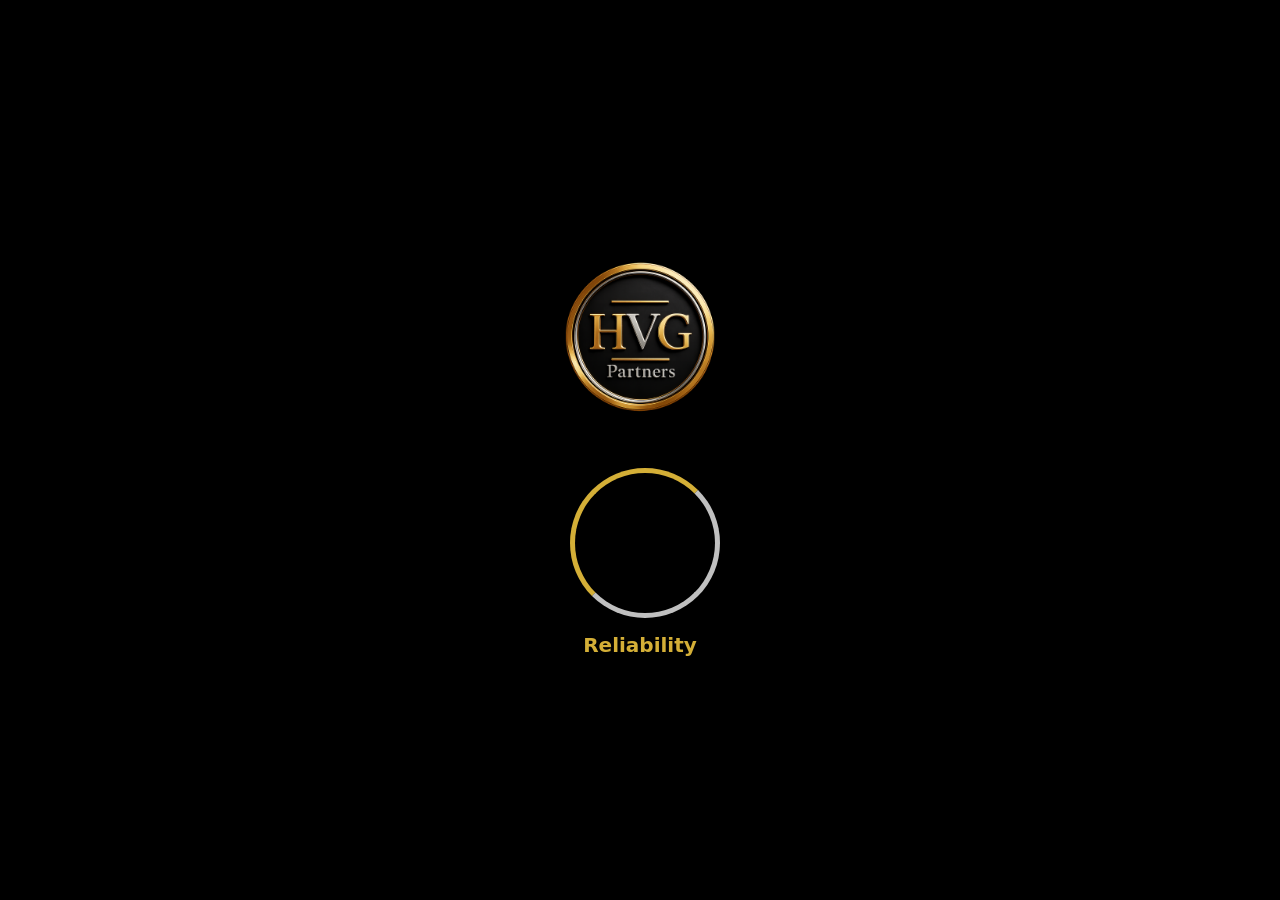
<file: index.html>
<!DOCTYPE html>
<html lang="gr">
<head>
  <meta charset="UTF-8" />
  <title>HVG & Partners</title>
  <meta name="viewport" content="width=device-width, initial-scale=1" />
  <link rel="stylesheet" href="css/styles.css" />
</head>

<body>

<!-- SPLASH -->
<div id="splash">
  <div class="splash-inner">

    <img src="img/logo.png" class="splash-logo" alt="HVG Logo">

    <div class="loader">
      <div class="ring ring-gold"></div>
      <div class="ring ring-silver"></div>
    </div>

    <div class="splash-words">
      <span>Reliability</span>
      <span>Prestige</span>
      <span>Reputation</span>
      <span>Innovation</span>
      <span>Additional income</span>
    </div>

  </div>
</div>

<script src="js/lang.js"></script>
<script src="js/ui.js"></script>

</body>
</html>
</file>
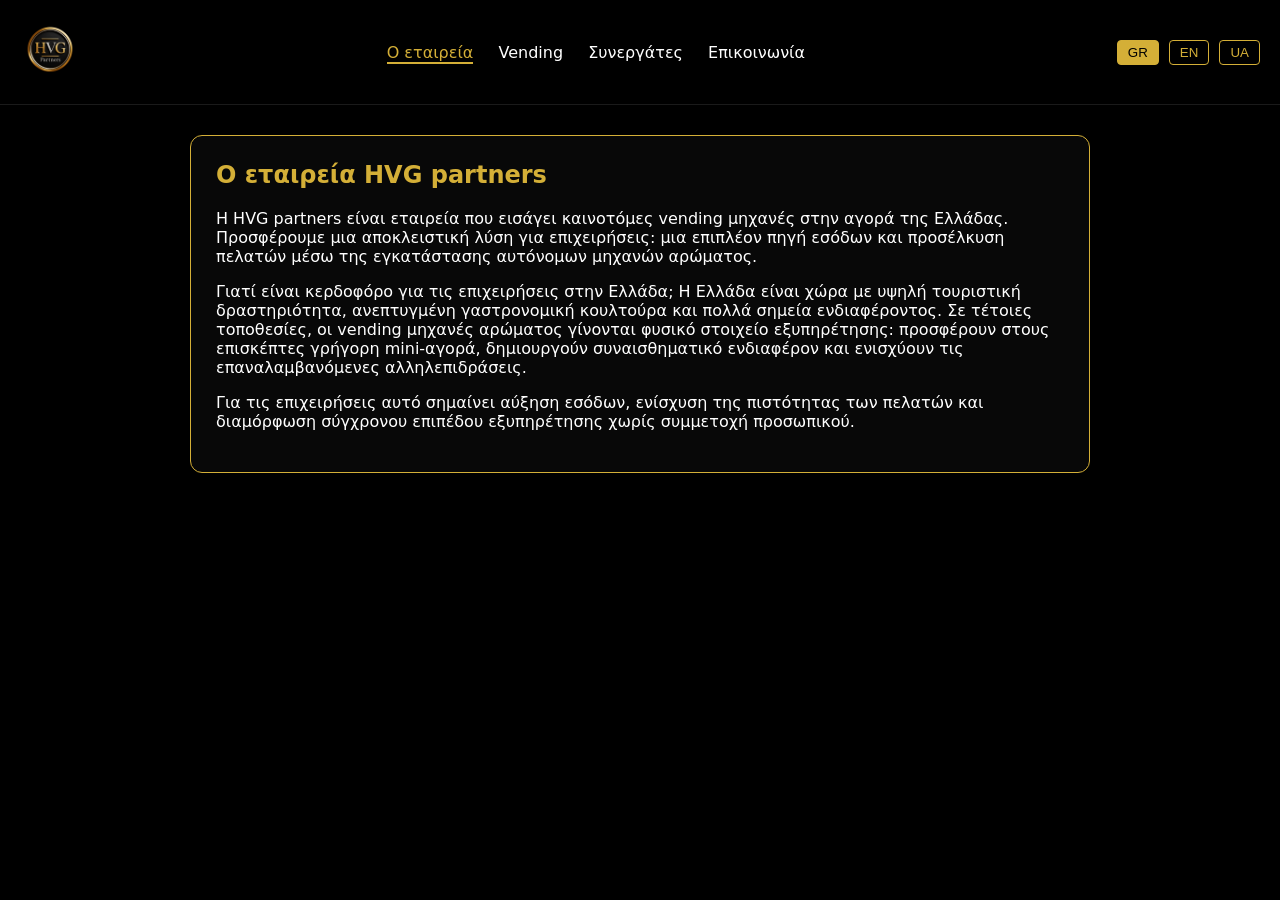
<file: about.html>
<!DOCTYPE html>
<html lang="gr">
<head>
  <meta charset="UTF-8" />
  <title>About — HVG Partners</title>
  <meta name="viewport" content="width=device-width, initial-scale=1" />
  <link rel="stylesheet" href="css/styles.css" />
</head>

<body>

<header class="site-header">

  <!-- GREEK -->
  <div class="header-inner lang lang-gr">
    <div class="logo"><img src="img/logo.png" alt="HVG Logo" /></div>

    <nav class="main-nav">
      <a href="about.html" class="active">Ο εταιρεία</a>
      <a href="vending.html">Vending</a>
      <a href="partners.html">Συνεργάτες</a>
      <a href="contacts.html">Επικοινωνία</a>
    </nav>

    <div class="lang-switch">
      <button data-lang="gr">GR</button>
      <button data-lang="en">EN</button>
      <button data-lang="ua">UA</button>
    </div>
  </div>

  <!-- ENGLISH -->
  <div class="header-inner lang lang-en" style="display:none;">
    <div class="logo"><img src="img/logo.png" alt="HVG Logo" /></div>

    <nav class="main-nav">
      <a href="about.html" class="active">About us</a>
      <a href="vending.html">Vending</a>
      <a href="partners.html">Partners</a>
      <a href="contacts.html">Contacts</a>
    </nav>

    <div class="lang-switch">
      <button data-lang="gr">GR</button>
      <button data-lang="en">EN</button>
      <button data-lang="ua">UA</button>
    </div>
  </div>

  <!-- UKRAINIAN -->
  <div class="header-inner lang lang-ua" style="display:none;">
    <div class="logo"><img src="img/logo.png" alt="HVG Logo" /></div>

    <nav class="main-nav">
      <a href="about.html" class="active">Про нас</a>
      <a href="vending.html">Вендінг</a>
      <a href="partners.html">Партнерам</a>
      <a href="contacts.html">Контакти</a>
    </nav>

    <div class="lang-switch">
      <button data-lang="gr">GR</button>
      <button data-lang="en">EN</button>
      <button data-lang="ua">UA</button>
    </div>
  </div>

</header>

<main class="page">

  <!-- GREEK VERSION -->
  <div class="lang lang-gr">
    <section class="section">
      <h1>Ο εταιρεία HVG partners</h1>

      <p>
        Η HVG partners είναι εταιρεία που εισάγει καινοτόμες vending μηχανές στην αγορά της Ελλάδας.
        Προσφέρουμε μια αποκλειστική λύση για επιχειρήσεις: μια επιπλέον πηγή εσόδων και προσέλκυση
        πελατών μέσω της εγκατάστασης αυτόνομων μηχανών αρώματος.
      </p>

      <p>
        Γιατί είναι κερδοφόρο για τις επιχειρήσεις στην Ελλάδα;
        Η Ελλάδα είναι χώρα με υψηλή τουριστική δραστηριότητα, ανεπτυγμένη γαστρονομική κουλτούρα
        και πολλά σημεία ενδιαφέροντος. Σε τέτοιες τοποθεσίες, οι vending μηχανές αρώματος γίνονται
        φυσικό στοιχείο εξυπηρέτησης: προσφέρουν στους επισκέπτες γρήγορη mini‑αγορά, δημιουργούν
        συναισθηματικό ενδιαφέρον και ενισχύουν τις επαναλαμβανόμενες αλληλεπιδράσεις.
      </p>

      <p>
        Για τις επιχειρήσεις αυτό σημαίνει αύξηση εσόδων, ενίσχυση της πιστότητας των πελατών και
        διαμόρφωση σύγχρονου επιπέδου εξυπηρέτησης χωρίς συμμετοχή προσωπικού.
      </p>
    </section>
  </div>

  <!-- ENGLISH VERSION -->
  <div class="lang lang-en" style="display:none;">
    <section class="section">
      <h1>About HVG partners</h1>

      <p>
        HVG partners is a company implementing innovative vending machines in the Greek market.
        We offer an exclusive solution for businesses: an additional source of income and increased
        customer flow through the installation of autonomous perfume vending machines.
      </p>

      <p>
        Why is this profitable for businesses in Greece?
        Greece is a country with high tourist activity, a strong restaurant culture and many points
        of attraction. In such locations, perfume vending machines become a natural part of service:
        they offer guests a fast mini‑purchase, create emotional interest and stimulate repeated
        interactions.
      </p>

      <p>
        For businesses this means increased revenue, higher customer loyalty and a modern level of
        service without staff involvement.
      </p>
    </section>
  </div>

  <!-- UKRAINIAN VERSION -->
  <div class="lang lang-ua" style="display:none;">
    <section class="section">
      <h1>Про нас — HVG partners</h1>

      <p>
        HVG partners — компанія, що впроваджує інноваційні вендингові апарати на ринку Греції.
        Ми пропонуємо ексклюзивне рішення для бізнесу: додаткове джерело доходу та залучення потоку
        клієнтів завдяки встановленню автономних вендингових апаратів з парфюмом.
      </p>

      <p>
        Чому це вигідно для бізнесу в Греції?
        Греція — країна з високою туристичною активністю, розвиненою ресторанною культурою та великою
        кількістю точок притягання. У таких локаціях вендингові апарати з парфюмом стають природним
        елементом сервісу: вони пропонують гостям швидкий формат міні‑покупки, створюють емоційний
        інтерес та стимулюють повторні взаємодії.
      </p>

      <p>
        Для бізнесу це означає зростання виручки, підвищення лояльності клієнтів та формування
        сучасного рівня обслуговування без участі персоналу.
      </p>
    </section>
  </div>

</main>

<script src="js/lang.js"></script>

</body>
</html>
</file>
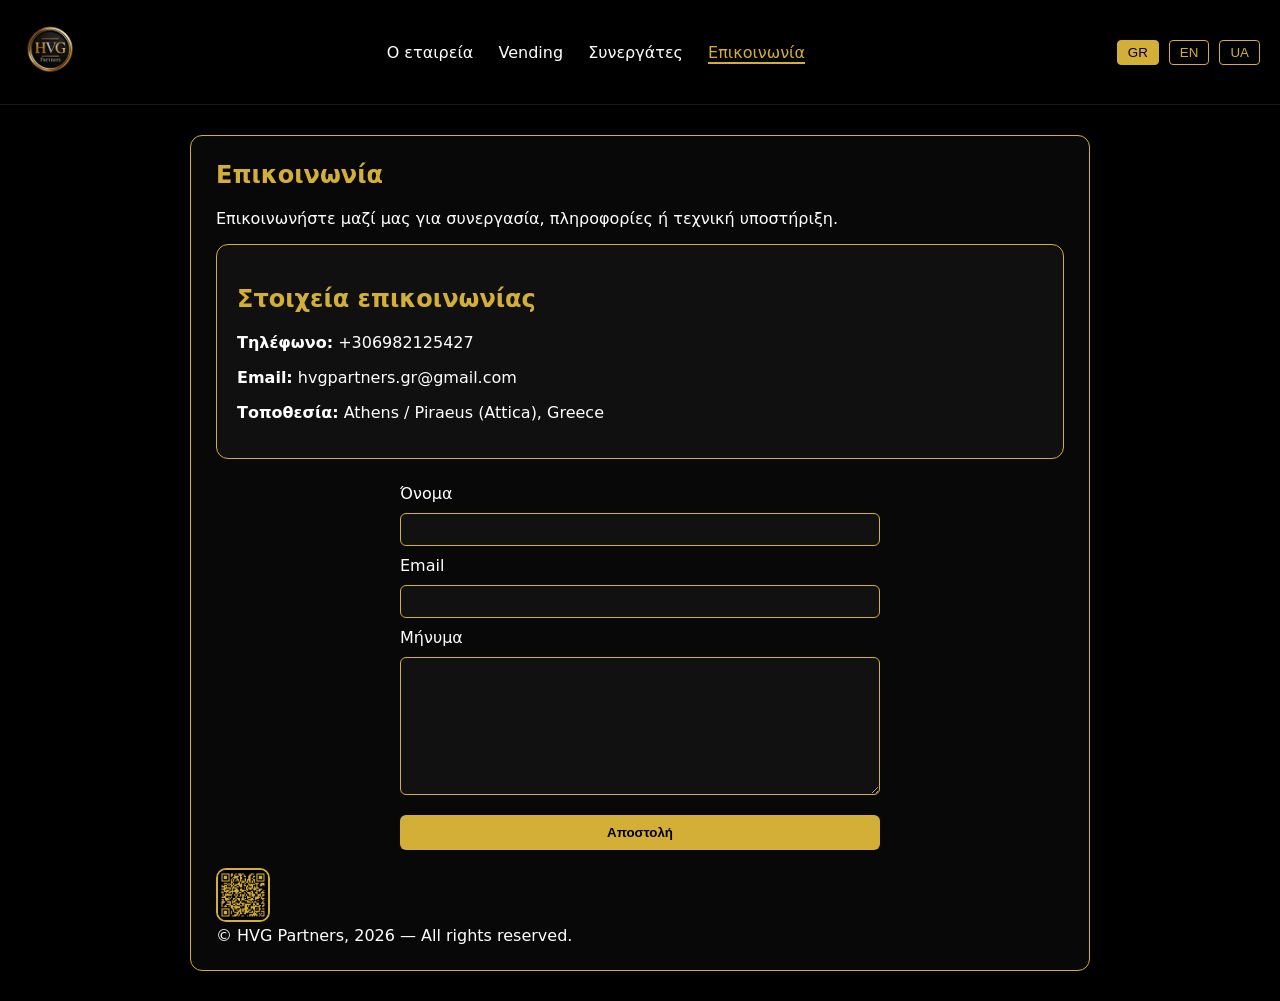
<file: contacts.html>
<!DOCTYPE html>
<html lang="gr">
<head>
  <meta charset="UTF-8" />
  <title>Contacts — HVG Partners</title>
  <meta name="viewport" content="width=device-width, initial-scale=1" />
  <link rel="stylesheet" href="css/styles.css" />
</head>

<body>

<header class="site-header">

  <!-- GREEK -->
  <div class="header-inner lang lang-gr">
    <div class="logo"><img src="img/logo.png" alt="HVG Logo" /></div>

    <nav class="main-nav">
      <a href="about.html">Ο εταιρεία</a>
      <a href="vending.html">Vending</a>
      <a href="partners.html">Συνεργάτες</a>
      <a href="contacts.html" class="active">Επικοινωνία</a>
    </nav>

    <div class="lang-switch">
      <button data-lang="gr">GR</button>
      <button data-lang="en">EN</button>
      <button data-lang="ua">UA</button>
    </div>
  </div>

  <!-- ENGLISH -->
  <div class="header-inner lang lang-en" style="display:none;">
    <div class="logo"><img src="img/logo.png" alt="HVG Logo" /></div>

    <nav class="main-nav">
      <a href="about.html">About us</a>
      <a href="vending.html">Vending</a>
      <a href="partners.html">Partners</a>
      <a href="contacts.html" class="active">Contacts</a>
    </nav>

    <div class="lang-switch">
      <button data-lang="gr">GR</button>
      <button data-lang="en">EN</button>
      <button data-lang="ua">UA</button>
    </div>
  </div>

  <!-- UKRAINIAN -->
  <div class="header-inner lang lang-ua" style="display:none;">
    <div class="logo"><img src="img/logo.png" alt="HVG Logo" /></div>

    <nav class="main-nav">
      <a href="about.html">Про нас</a>
      <a href="vending.html">Вендінг</a>
      <a href="partners.html">Партнерам</a>
      <a href="contacts.html" class="active">Контакти</a>
    </nav>

    <div class="lang-switch">
      <button data-lang="gr">GR</button>
      <button data-lang="en">EN</button>
      <button data-lang="ua">UA</button>
    </div>
  </div>

</header>

<main class="page">

  <!-- GREEK -->
  <div class="lang lang-gr">
    <section class="section">
      <h1>Επικοινωνία</h1>
      <p>Επικοινωνήστε μαζί μας για συνεργασία, πληροφορίες ή τεχνική υποστήριξη.</p>

      <div class="contact-info">
        <h2>Στοιχεία επικοινωνίας</h2>
        <p><strong>Τηλέφωνο:</strong> +306982125427</p>
        <p><strong>Email:</strong> hvgpartners.gr@gmail.com</p>
        <p><strong>Τοποθεσία:</strong> Athens / Piraeus (Attica), Greece</p>
      </div>

      <form action="https://formspree.io/f/xdarrqoo" method="POST" class="contact-form">
        <label>Όνομα</label>
        <input type="text" name="name" required>

        <label>Email</label>
        <input type="email" name="email" required>

        <label>Μήνυμα</label>
        <textarea name="message" required></textarea>

        <button type="submit">Αποστολή</button>
        <div class="form-status"></div>
      </form>
       <div class="contact-extra">
        <div class="qr-left">
          <img src="img/qr.png" alt="QR HVG Partners">
        </div>
        <div class="legal-center">
          © HVG Partners, 2026 — All rights reserved.
        </div>
      </div>
    </section>
  </div>

  <!-- ENGLISH -->
  <div class="lang lang-en" style="display:none;">
    <section class="section">
      <h1>Contacts</h1>
      <p>Contact us for partnership, information or technical support.</p>

      <div class="contact-info">
        <h2>Contact details</h2>
        <p><strong>Phone:</strong> +306982125427</p>
        <p><strong>Email:</strong> hvgpartners.gr@gmail.com</p>
        <p><strong>Location:</strong> Athens / Piraeus (Attica), Greece</p>
      </div>

      <form action="https://formspree.io/f/xdarrqoo" method="POST" class="contact-form">
        <label>Name</label>
        <input type="text" name="name" required>

        <label>Email</label>
        <input type="email" name="email" required>

        <label>Message</label>
        <textarea name="message" required></textarea>

        <button type="submit">Send</button>
        <div class="form-status"></div>
      </form>
       <div class="contact-extra">
        <div class="qr-left">
          <img src="img/qr.png" alt="QR HVG Partners">
        </div>
        <div class="legal-center">
          © HVG Partners, 2026 — All rights reserved.
        </div>
      </div>
    </section>
  </div>

  <!-- UKRAINIAN -->
  <div class="lang lang-ua" style="display:none;">
    <section class="section">
      <h1>Контакти</h1>
      <p>Зв’яжіться з нами для партнерства, інформації або технічної підтримки.</p>

      <div class="contact-info">
        <h2>Наші контакти</h2>
        <p><strong>Телефон:</strong> +306982125427</p>
        <p><strong>Email:</strong> hvgpartners.gr@gmail.com</p>
        <p><strong>Локація:</strong> Athens / Piraeus (Attica), Greece</p>
      </div>

      <form action="https://formspree.io/f/xdarrqoo" method="POST" class="contact-form">
        <label>Ім’я</label>
        <input type="text" name="name" required>

        <label>Email</label>
        <input type="email" name="email" required>

        <label>Повідомлення</label>
        <textarea name="message" required></textarea>

        <button type="submit">Надіслати</button>
        <div class="form-status"></div>
      </form>
       <div class="contact-extra">
        <div class="qr-left">
          <img src="img/qr.png" alt="QR HVG Partners">
        </div>
        <div class="legal-center">
          © HVG Partners, 2026 — All rights reserved.
        </div>
      </div>
    </section>
  </div>

</main>

<script src="js/lang.js"></script>
<script src="js/ui.js"></script>

</body>
</html>
</file>
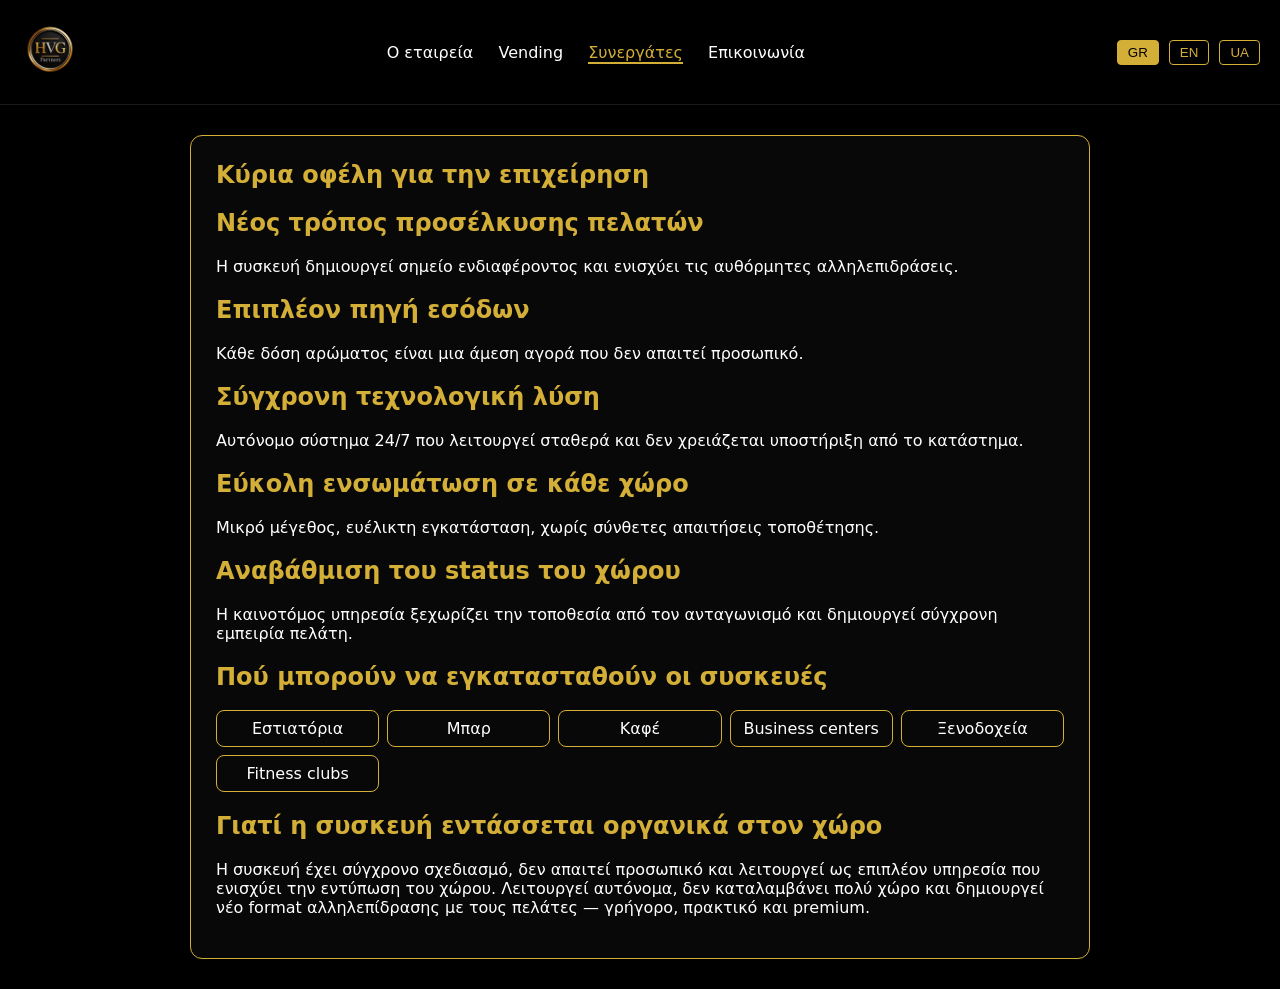
<file: partners.html>
<!DOCTYPE html>
<html lang="gr">
<head>
  <meta charset="UTF-8" />
  <title>Partners — HVG Partners</title>
  <meta name="viewport" content="width=device-width, initial-scale=1" />
  <link rel="stylesheet" href="css/styles.css" />
</head>

<body>

<header class="site-header">

  <!-- GREEK -->
  <div class="header-inner lang lang-gr">
    <div class="logo"><img src="img/logo.png" alt="HVG Logo" /></div>

    <nav class="main-nav">
      <a href="about.html">Ο εταιρεία</a>
      <a href="vending.html">Vending</a>
      <a href="partners.html" class="active">Συνεργάτες</a>
      <a href="contacts.html">Επικοινωνία</a>
    </nav>

    <div class="lang-switch">
      <button data-lang="gr">GR</button>
      <button data-lang="en">EN</button>
      <button data-lang="ua">UA</button>
    </div>
  </div>

  <!-- ENGLISH -->
  <div class="header-inner lang lang-en" style="display:none;">
    <div class="logo"><img src="img/logo.png" alt="HVG Logo" /></div>

    <nav class="main-nav">
      <a href="about.html">About us</a>
      <a href="vending.html">Vending</a>
      <a href="partners.html" class="active">Partners</a>
      <a href="contacts.html">Contacts</a>
    </nav>

    <div class="lang-switch">
      <button data-lang="gr">GR</button>
      <button data-lang="en">EN</button>
      <button data-lang="ua">UA</button>
    </div>
  </div>

  <!-- UKRAINIAN -->
  <div class="header-inner lang lang-ua" style="display:none;">
    <div class="logo"><img src="img/logo.png" alt="HVG Logo" /></div>

    <nav class="main-nav">
      <a href="about.html">Про нас</a>
      <a href="vending.html">Вендінг</a>
      <a href="partners.html" class="active">Партнерам</a>
      <a href="contacts.html">Контакти</a>
    </nav>

    <div class="lang-switch">
      <button data-lang="gr">GR</button>
      <button data-lang="en">EN</button>
      <button data-lang="ua">UA</button>
    </div>
  </div>

</header>

<main class="page">

  <!-- GREEK VERSION -->
  <div class="lang lang-gr">
    <section class="section">
      <h1>Κύρια οφέλη για την επιχείρηση</h1>

      <h2>Νέος τρόπος προσέλκυσης πελατών</h2>
      <p>Η συσκευή δημιουργεί σημείο ενδιαφέροντος και ενισχύει τις αυθόρμητες αλληλεπιδράσεις.</p>

      <h2>Επιπλέον πηγή εσόδων</h2>
      <p>Κάθε δόση αρώματος είναι μια άμεση αγορά που δεν απαιτεί προσωπικό.</p>

      <h2>Σύγχρονη τεχνολογική λύση</h2>
      <p>Αυτόνομο σύστημα 24/7 που λειτουργεί σταθερά και δεν χρειάζεται υποστήριξη από το κατάστημα.</p>

      <h2>Εύκολη ενσωμάτωση σε κάθε χώρο</h2>
      <p>Μικρό μέγεθος, ευέλικτη εγκατάσταση, χωρίς σύνθετες απαιτήσεις τοποθέτησης.</p>

      <h2>Αναβάθμιση του status του χώρου</h2>
      <p>Η καινοτόμος υπηρεσία ξεχωρίζει την τοποθεσία από τον ανταγωνισμό και δημιουργεί σύγχρονη εμπειρία πελάτη.</p>

      <h2>Πού μπορούν να εγκατασταθούν οι συσκευές</h2>
      <ul class="locations">
        <li>Εστιατόρια</li>
        <li>Μπαρ</li>
        <li>Καφέ</li>
        <li>Business centers</li>
        <li>Ξενοδοχεία</li>
        <li>Fitness clubs</li>
      </ul>

      <h2>Γιατί η συσκευή εντάσσεται οργανικά στον χώρο</h2>
      <p>
        Η συσκευή έχει σύγχρονο σχεδιασμό, δεν απαιτεί προσωπικό και λειτουργεί ως επιπλέον υπηρεσία
        που ενισχύει την εντύπωση του χώρου. Λειτουργεί αυτόνομα, δεν καταλαμβάνει πολύ χώρο
        και δημιουργεί νέο format αλληλεπίδρασης με τους πελάτες — γρήγορο, πρακτικό και premium.
      </p>
    </section>
  </div>

  <!-- ENGLISH VERSION -->
  <div class="lang lang-en" style="display:none;">
    <section class="section">
      <h1>Key benefits for business</h1>

      <h2>New way to attract customers</h2>
      <p>The machine creates a point of interest and stimulates impulsive interactions.</p>

      <h2>Additional source of income</h2>
      <p>Each fragrance dose is an instant purchase that does not require staff.</p>

      <h2>Modern technological solution</h2>
      <p>An autonomous 24/7 system that operates reliably and does not need venue‑side servicing.</p>

      <h2>Easy integration into any space</h2>
      <p>Compact format, flexible installation, no complex placement requirements.</p>

      <h2>Enhancing venue status</h2>
      <p>Innovative service differentiates the location from competitors and creates a modern customer experience.</p>

      <h2>Where machines can be installed</h2>
      <ul class="locations">
        <li>Restaurants</li>
        <li>Bars</li>
        <li>Cafés</li>
        <li>Business centers</li>
        <li>Hotels</li>
        <li>Fitness clubs</li>
      </ul>

      <h2>Why the machine fits naturally into the space</h2>
      <p>
        The machine has a modern design, requires no staff and becomes an additional service
        that amplifies the impression of the venue. It operates autonomously, takes little space
        and creates a new format of interaction with customers — fast, convenient and premium.
      </p>
    </section>
  </div>

  <!-- UKRAINIAN VERSION -->
  <div class="lang lang-ua" style="display:none;">
    <section class="section">
      <h1>Ключові переваги для бізнесу</h1>

      <h2>Новий формат залучення клієнтів</h2>
      <p>Апарат створює точку інтересу та стимулює імпульсні взаємодії.</p>

      <h2>Додаткове джерело доходу</h2>
      <p>Кожна доза аромату — це миттєва покупка, що не потребує участі персоналу.</p>

      <h2>Сучасне технологічне рішення</h2>
      <p>Автономна система 24/7, яка працює стабільно і не потребує обслуговування з боку закладу.</p>

      <h2>Проста інтеграція в будь‑який простір</h2>
      <p>Компактний формат, гнучке встановлення, відсутність складних вимог до розміщення.</p>

      <h2>Підвищення статусу закладу</h2>
      <p>Інноваційний сервіс виділяє локацію серед конкурентів і формує сучасний клієнтський досвід.</p>

      <h2>Де можна встановлювати апарати</h2>
      <ul class="locations">
        <li>Ресторани</li>
        <li>Бари</li>
        <li>Кафе</li>
        <li>Бізнес‑центри</li>
        <li>Готелі</li>
        <li>Фітнес‑клуби</li>
      </ul>

      <h2>Чому апарат органічно вписується в простір</h2>
      <p>
        Апарат має сучасний дизайн, не потребує персоналу і стає додатковим сервісом,
        який підсилює враження від закладу. Він працює автономно, не займає багато місця
        і створює новий формат взаємодії з клієнтами — швидкий, зручний і преміальний.
      </p>
    </section>
  </div>

</main>

<script src="js/lang.js"></script>

</body>
</html>
</file>
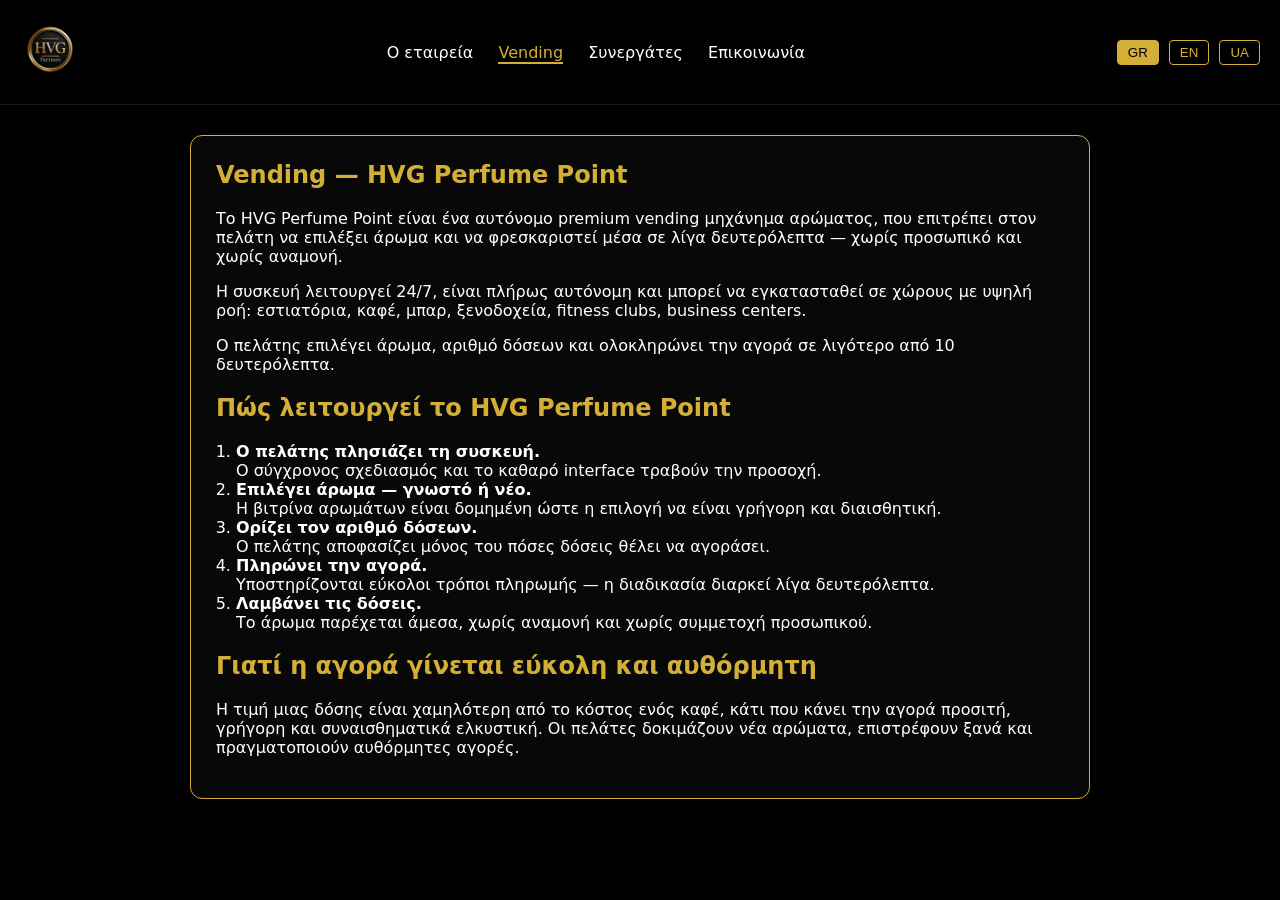
<file: vending.html>
<!DOCTYPE html>
<html lang="gr">
<head>
  <meta charset="UTF-8" />
  <title>Vending — HVG Partners</title>
  <meta name="viewport" content="width=device-width, initial-scale=1" />
  <link rel="stylesheet" href="css/styles.css" />
</head>

<body>

<header class="site-header">

  <!-- GREEK -->
  <div class="header-inner lang lang-gr">
    <div class="logo"><img src="img/logo.png" alt="HVG Logo" /></div>

    <nav class="main-nav">
      <a href="about.html">Ο εταιρεία</a>
      <a href="vending.html" class="active">Vending</a>
      <a href="partners.html">Συνεργάτες</a>
      <a href="contacts.html">Επικοινωνία</a>
    </nav>

    <div class="lang-switch">
      <button data-lang="gr">GR</button>
      <button data-lang="en">EN</button>
      <button data-lang="ua">UA</button>
    </div>
  </div>

  <!-- ENGLISH -->
  <div class="header-inner lang lang-en" style="display:none;">
    <div class="logo"><img src="img/logo.png" alt="HVG Logo" /></div>

    <nav class="main-nav">
      <a href="about.html">About us</a>
      <a href="vending.html" class="active">Vending</a>
      <a href="partners.html">Partners</a>
      <a href="contacts.html">Contacts</a>
    </nav>

    <div class="lang-switch">
      <button data-lang="gr">GR</button>
      <button data-lang="en">EN</button>
      <button data-lang="ua">UA</button>
    </div>
  </div>

  <!-- UKRAINIAN -->
  <div class="header-inner lang lang-ua" style="display:none;">
    <div class="logo"><img src="img/logo.png" alt="HVG Logo" /></div>

    <nav class="main-nav">
      <a href="about.html">Про нас</a>
      <a href="vending.html" class="active">Вендінг</a>
      <a href="partners.html">Партнерам</a>
      <a href="contacts.html">Контакти</a>
    </nav>

    <div class="lang-switch">
      <button data-lang="gr">GR</button>
      <button data-lang="en">EN</button>
      <button data-lang="ua">UA</button>
    </div>
  </div>

</header>

<main class="page">

  <!-- GREEK VERSION -->
  <div class="lang lang-gr">
    <section class="section">
      <h1>Vending — HVG Perfume Point</h1>

      <p>
        Το HVG Perfume Point είναι ένα αυτόνομο premium vending μηχάνημα αρώματος,
        που επιτρέπει στον πελάτη να επιλέξει άρωμα και να φρεσκαριστεί μέσα σε λίγα δευτερόλεπτα —
        χωρίς προσωπικό και χωρίς αναμονή.
      </p>

      <p>
        Η συσκευή λειτουργεί 24/7, είναι πλήρως αυτόνομη και μπορεί να εγκατασταθεί σε χώρους
        με υψηλή ροή: εστιατόρια, καφέ, μπαρ, ξενοδοχεία, fitness clubs, business centers.
      </p>

      <p>
        Ο πελάτης επιλέγει άρωμα, αριθμό δόσεων και ολοκληρώνει την αγορά σε λιγότερο από 10 δευτερόλεπτα.
      </p>

      <h2>Πώς λειτουργεί το HVG Perfume Point</h2>

      <ol class="steps">
        <li><strong>Ο πελάτης πλησιάζει τη συσκευή.</strong><br>Ο σύγχρονος σχεδιασμός και το καθαρό interface τραβούν την προσοχή.</li>

        <li><strong>Επιλέγει άρωμα — γνωστό ή νέο.</strong><br>Η βιτρίνα αρωμάτων είναι δομημένη ώστε η επιλογή να είναι γρήγορη και διαισθητική.</li>

        <li><strong>Ορίζει τον αριθμό δόσεων.</strong><br>Ο πελάτης αποφασίζει μόνος του πόσες δόσεις θέλει να αγοράσει.</li>

        <li><strong>Πληρώνει την αγορά.</strong><br>Υποστηρίζονται εύκολοι τρόποι πληρωμής — η διαδικασία διαρκεί λίγα δευτερόλεπτα.</li>

        <li><strong>Λαμβάνει τις δόσεις.</strong><br>Το άρωμα παρέχεται άμεσα, χωρίς αναμονή και χωρίς συμμετοχή προσωπικού.</li>
      </ol>

      <h2>Γιατί η αγορά γίνεται εύκολη και αυθόρμητη</h2>

      <p>
        Η τιμή μιας δόσης είναι χαμηλότερη από το κόστος ενός καφέ, κάτι που κάνει την αγορά
        προσιτή, γρήγορη και συναισθηματικά ελκυστική. Οι πελάτες δοκιμάζουν νέα αρώματα,
        επιστρέφουν ξανά και πραγματοποιούν αυθόρμητες αγορές.
      </p>
    </section>
  </div>

  <!-- ENGLISH VERSION -->
  <div class="lang lang-en" style="display:none;">
    <section class="section">
      <h1>Vending — HVG Perfume Point</h1>

      <p>
        HVG Perfume Point is an autonomous premium perfume vending machine that allows customers
        to choose a fragrance and refresh themselves within seconds — without staff and without waiting.
      </p>

      <p>
        The machine operates 24/7, is fully autonomous and can be installed in high‑traffic locations:
        restaurants, cafés, bars, hotels, fitness clubs, business centers.
      </p>

      <p>
        The customer selects a fragrance, chooses the number of doses and completes the purchase
        in under 10 seconds.
      </p>

      <h2>How HVG Perfume Point works</h2>

      <ol class="steps">
        <li><strong>The customer approaches the machine.</strong><br>The modern design and clear interface attract attention.</li>

        <li><strong>Chooses a fragrance — familiar or new.</strong><br>The fragrance display is structured for fast, intuitive choice.</li>

        <li><strong>Defines the number of doses.</strong><br>The customer decides how many doses to buy.</li>

        <li><strong>Completes payment.</strong><br>Convenient payment methods are supported — the process takes seconds.</li>

        <li><strong>Receives the selected doses.</strong><br>The fragrance is dispensed instantly, with no waiting and no staff.</li>
      </ol>

      <h2>Why the purchase becomes easy and impulsive</h2>

      <p>
        The price of one dose is lower than the cost of a cup of coffee, making the purchase
        accessible, fast and emotionally attractive. Customers willingly test new fragrances,
        return again and make impulsive purchases.
      </p>
    </section>
  </div>

  <!-- UKRAINIAN VERSION -->
  <div class="lang lang-ua" style="display:none;">
    <section class="section">
      <h1>Вендінг — HVG Perfume Point</h1>

      <p>
        HVG Perfume Point — це автономний преміальний вендинговий апарат з парфюмом,
        який дозволяє клієнту обрати аромат і освіжитися за кілька секунд — без персоналу і без очікування.
      </p>

      <p>
        Апарат працює 24/7, повністю автономний і може бути встановлений у локаціях з високим трафіком:
        ресторани, кафе, бари, готелі, фітнес‑клуби, бізнес‑центри.
      </p>

      <p>
        Клієнт обирає аромат, кількість доз і завершує покупку менш ніж за 10 секунд.
      </p>

      <h2>Як працює HVG Perfume Point</h2>

      <ol class="steps">
        <li><strong>Клієнт підходить до апарата.</strong><br>Сучасний дизайн та зрозумілий інтерфейс привертають увагу.</li>

        <li><strong>Обирає аромат — знайомий або новий.</strong><br>Вітрина ароматів структурована так, щоб вибір був швидким та інтуїтивним.</li>

        <li><strong>Визначає кількість доз.</strong><br>Клієнт самостійно вирішує, скільки доз аромату придбати.</li>

        <li><strong>Оплачує покупку.</strong><br>Підтримуються зручні способи оплати — процес займає кілька секунд.</li>

        <li><strong>Отримує обрану кількість доз.</strong><br>Аромат подається миттєво, без очікування та без участі персоналу.</li>
      </ol>

      <h2>Чому покупка стає легкою та імпульсивною</h2>

      <p>
        Ціна однієї дози — нижча вартості чашки кави, що робить покупку доступною, швидкою
        та емоційно привабливою. Клієнти охоче тестують нові аромати, повертаються повторно
        та здійснюють імпульсивні покупки.
      </p>
    </section>
  </div>

</main>

<script src="js/lang.js"></script>

</body>
</html>
</file>
<file: css/styles.css>
:root {
  --bg: #000000;
  --gold: #d4af37;
  --silver: #c0c0c0;
  --text: #ffffff;
}

body {
  margin: 0;
  font-family: "Segoe UI", system-ui, sans-serif;
  background: var(--bg);
  color: var(--text);
}

/* HEADER */

.site-header {
  padding: 20px;
  border-bottom: 1px solid rgba(255,255,255,0.1);
}

.header-inner {
  display: flex;
  align-items: center;
  justify-content: space-between;
  gap: 20px;
}

.logo img {
  height: 60px;
}

.main-nav a {
  color: var(--text);
  text-decoration: none;
  margin: 0 10px;
  font-weight: 500;
}

.main-nav a.active {
  color: var(--gold);
  border-bottom: 2px solid var(--gold);
}

.lang-switch button {
  background: none;
  border: 1px solid var(--gold);
  color: var(--gold);
  padding: 4px 10px;
  margin-left: 5px;
  cursor: pointer;
  border-radius: 4px;
}

.lang-switch button[data-active="true"] {
  background: var(--gold);
  color: #000;
}

/* PAGE */

.page {
  padding: 30px 20px;
  max-width: 900px;
  margin: 0 auto;
}

.section {
  border: 1px solid var(--gold);
  border-radius: 12px;
  padding: 25px;
  background: rgba(255,255,255,0.03);
}

.section h1 {
  color: var(--gold);
  margin-top: 0;
}

.section h2 {
  color: var(--gold);
  margin-top: 20px;
}

.steps {
  margin: 10px 0 0;
  padding-left: 20px;
}

.locations {
  display: grid;
  grid-template-columns: repeat(auto-fit, minmax(140px, 1fr));
  gap: 8px;
  list-style: none;
  padding: 0;
  margin: 10px 0 0;
}

.locations li {
  border: 1px solid var(--gold);
  border-radius: 8px;
  padding: 8px 10px;
  text-align: center;
}

/* CONTACTS */

.contact-info {
  border: 1px solid var(--gold);
  border-radius: 12px;
  padding: 20px;
  margin-bottom: 25px;
  background: rgba(255,255,255,0.03);
}

.contact-form {
  max-width: 480px;
  margin: 0 auto;
  display: flex;
  flex-direction: column;
  gap: 10px;
}

.contact-form label {
  font-weight: 500;
}

.contact-form input,
.contact-form textarea {
  background: #111;
  border: 1px solid var(--gold);
  border-radius: 6px;
  padding: 8px 10px;
  color: var(--text);
}

.contact-form textarea {
  min-height: 120px;
  resize: vertical;
}

.contact-form button {
  margin-top: 10px;
  background: var(--gold);
  color: #000;
  border: none;
  border-radius: 6px;
  padding: 10px 14px;
  cursor: pointer;
  font-weight: 600;
}

.form-status {
  margin-top: 8px;
  font-size: 14px;
  color: var(--gold);
}

/* SPLASH */

#splash {
  position: fixed;
  inset: 0;
  background: #000;
  display: flex;
  align-items: center;
  justify-content: center;
  z-index: 9999;
}

.splash-inner {
  text-align: center;
}

.splash-logo {
  height: 200px;
  margin-bottom: 25px;
}

.loader {
  position: relative;
  width: 140px;
  height: 140px;
  margin: 0 auto 25px;
}

.ring-gold,
.ring-silver {
  position: absolute;
  width: 140px;
  height: 140px;
  border-radius: 50%;
  border: 5px solid transparent;
}

.ring-gold {
  border-top-color: var(--gold);
  border-left-color: var(--gold);
  animation: spin 2s linear infinite;
}

.ring-silver {
  border-bottom-color: var(--silver);
  border-right-color: var(--silver);
  animation: spin-rev 2.5s linear infinite;
}

.splash-words {
  height: 28px;
  overflow: hidden;
  color: var(--gold);
  font-size: 20px;
  font-weight: 600;
}

.splash-words span {
  display: none;
}

/* RESPONSIVE */

@media (max-width: 768px) {
  .header-inner {
    flex-direction: column;
    align-items: flex-start;
  }

  .logo img {
    height: 50px;
  }

  .main-nav {
    display: flex;
    flex-wrap: wrap;
    gap: 8px;
  }

  .page {
    padding: 20px 15px;
  }

  .section {
    padding: 18px;
  }
}

.qr-left img {
  width: 50px;
  height: 50px;
  max-width: 90px;
  max-height: 90px;
  border: 2px solid var(--gold);
  border-radius: 10px;
}

/* ANIMATIONS */
@keyframes spin {
  ...
}

/* ANIMATIONS */

@keyframes spin {
  to { transform: rotate(360deg); }
}

@keyframes spin-rev {
  to { transform: rotate(-360deg); }
 }
</file>
